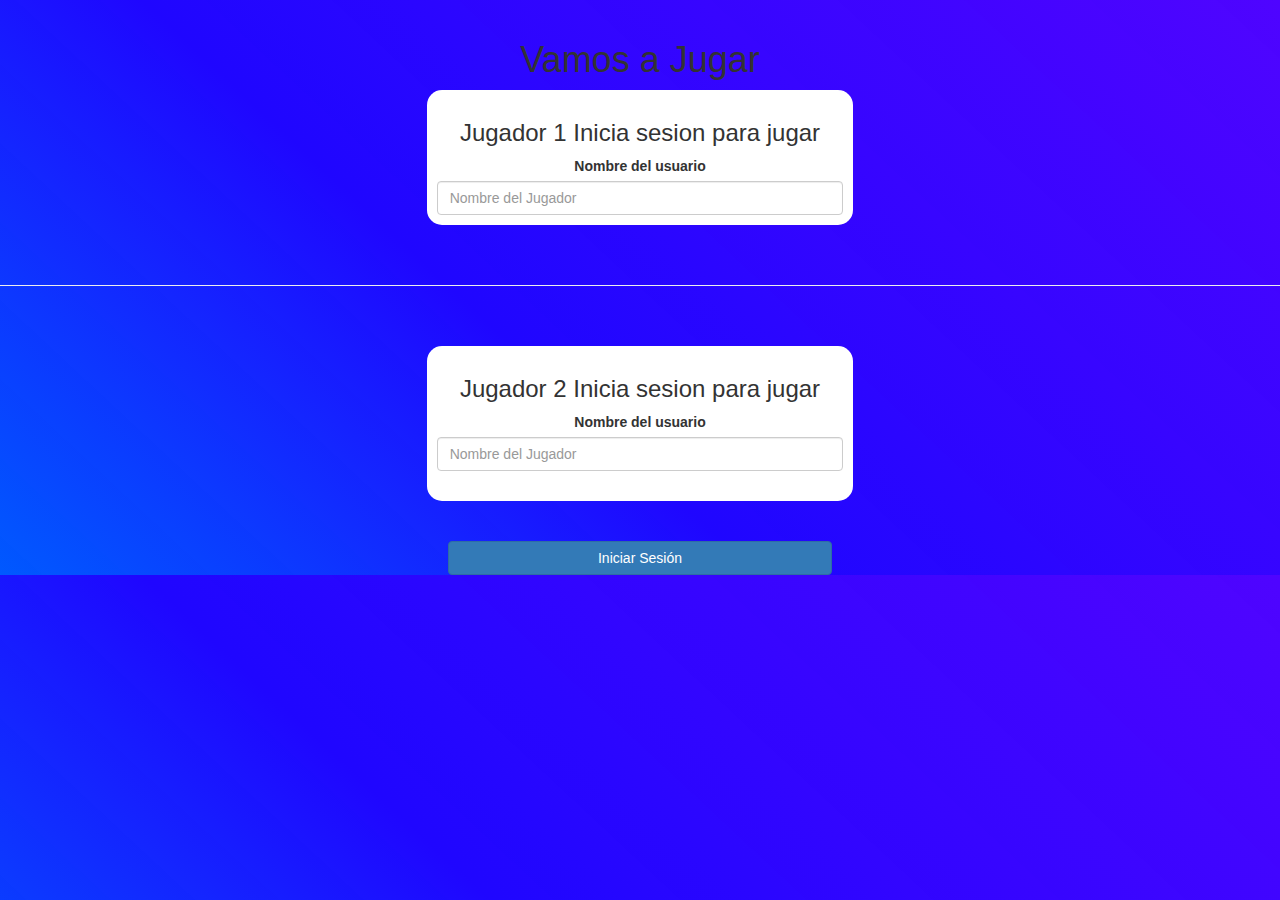
<file: index.html>
<!DOCTYPE html>
<html>

<head>
	<title>Adivina la palabra</title>

	<meta name="viewport" content="width=device-width, initial-scale=1">
	<link rel="stylesheet" href="https://maxcdn.bootstrapcdn.com/bootstrap/3.4.0/css/bootstrap.min.css">
	<script src="https://ajax.googleapis.com/ajax/libs/jquery/3.4.1/jquery.min.js"></script>
	<script src="https://maxcdn.bootstrapcdn.com/bootstrap/3.4.0/js/bootstrap.min.js"></script>

	<link rel="stylesheet" type="text/css" href="game.css">

</head>

<body>

	<div class="container">
		<h1 style="text-align:center;"></h1>
	</div>
</body>

	<center>
		<h1>Vamos a Jugar</h1>
		<div class="col-lg-4 col-sm-8 col-xs-11 login_div1">

			<h3>Jugador 1 Inicia sesion para jugar</h3>
			<label for="">Nombre del usuario</label> <input type="text" id="player_1_name_input" class="form-control"
				placeholder="Nombre del Jugador">
		</div>
		<br>
		<br>
		<hr>
		<br>
		<br>
		<div class="col-lg-4 col-sm-8 col-xs-11 login_div2">

			<h3>Jugador 2 Inicia sesion para jugar</h3>
			<label for="">Nombre del usuario</label> <input type="text" id="player_2_name_input" class="form-control"
				placeholder="Nombre del Jugador">
			<br>
		</div>
		<br>
		<br>
		<button class="btn btn-primary" style="width: 30%;" onclick="usuario();">Iniciar Sesión</button>


	</center>
<script src="game_login.js"></script>

</html>
</file>
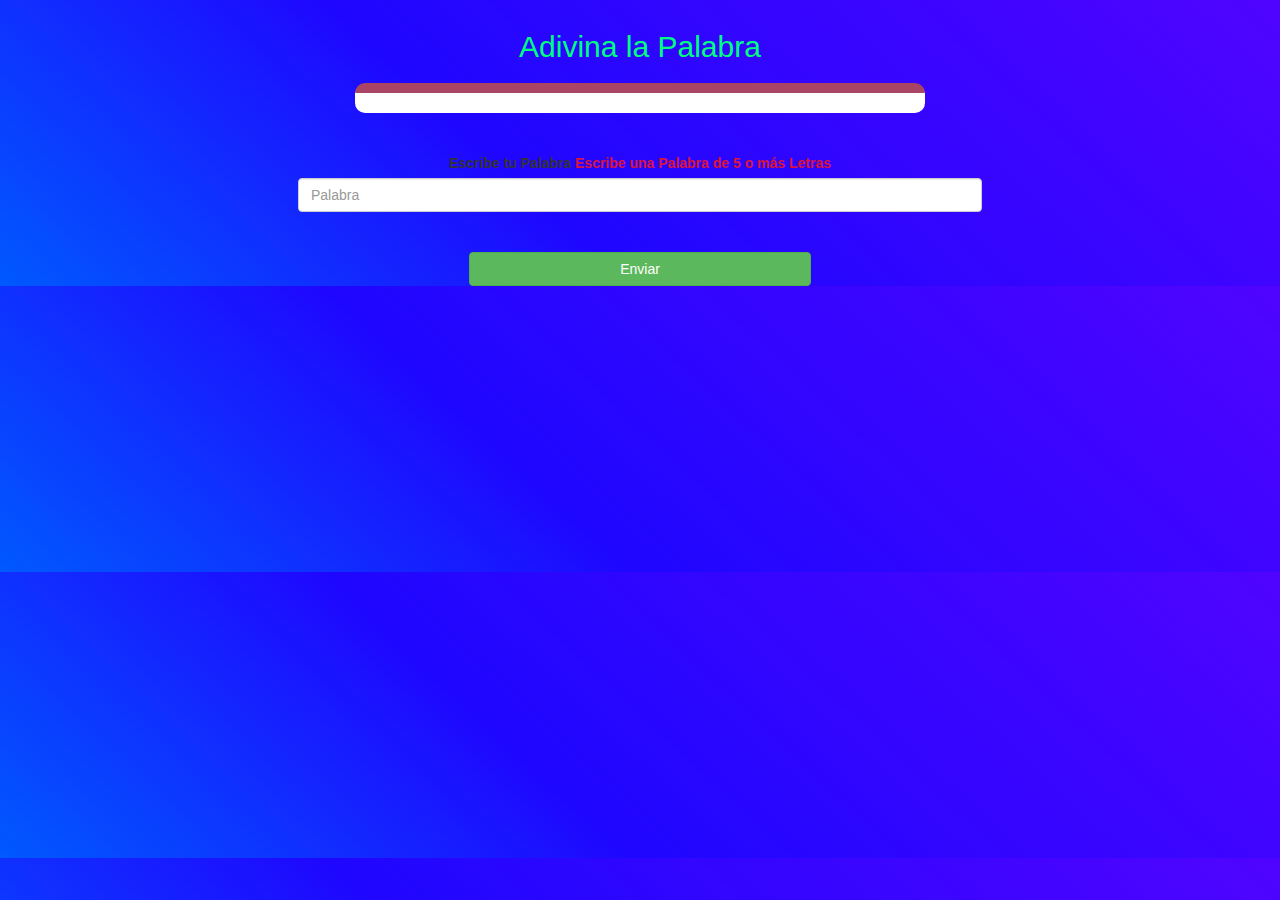
<file: game_page.html>
<!DOCTYPE html>
<html lang="en">

<head>
    <meta charset="UTF-8">
    <meta http-equiv="X-UA-Compatible" content="IE=edge">
    <meta name="viewport" content="width=device-width, initial-scale=1.0">
    <title>Game_page</title>

    <link rel="stylesheet" href="https://maxcdn.bootstrapcdn.com/bootstrap/3.4.0/css/bootstrap.min.css">
    <script src="https://ajax.googleapis.com/ajax/libs/jquery/3.4.1/jquery.min.js"></script>
    <script src="https://maxcdn.bootstrapcdn.com/bootstrap/3.4.0/js/bootstrap.min.js"></script>

    <link rel="stylesheet" type="text/css" href="game.css">

    <script src="game_page.js"></script>
</head>

<body>
    <h4 id="player_1_name"></h4><span id="player_1_score"></span>
    <h4 id="player_2_name"></h4><span id="player_2_score"></span>
    <div class="container">
        <center>
            <h2 style="color: springgreen;">Adivina la Palabra</h2>
            <h3 id="player_question"></h3>
            <h3 id="player_answer"></h3>
            <div id="output" class="col-lg-6"></div>
            <br>
            <br>
            <label>Escribe tu Palabra <b style="color: crimson;">Escribe una Palabra de 5 o más Letras</b></label>
            <input type="text" id="word" class="form-control" placeholder="Palabra">
            <br>
            <br>
            <button onclick="send();" class="btn btn-success" style="width: 30%;">Enviar</button>


        </center>
    </div>

</body>

</html>
</file>
<file: game.css>
body {
	background: rgb(193, 176, 253);
	background-image: linear-gradient(43deg, rgb(0, 89, 255) 0%, rgb(25, 0, 255, 0.966) 40%, rgb(79, 4, 255) 100%);
}

.login_div1,
.login_div2 {
	background: white;
	padding: 10px;
	float: none;
	border-radius: 15px;
}


#player1_name,
#player2_name {
	display: inline-block;
	margin-left: 20px;
}

#word {
	width: 60%;
}

#word_display {
	letter-spacing: 5px;
}

#output {
	background: white;
	border-radius: 10px;
	border-top: 10px solid #AA4465;
	padding: 10px;
	float: none;
	text-align: left;
}
</file>
